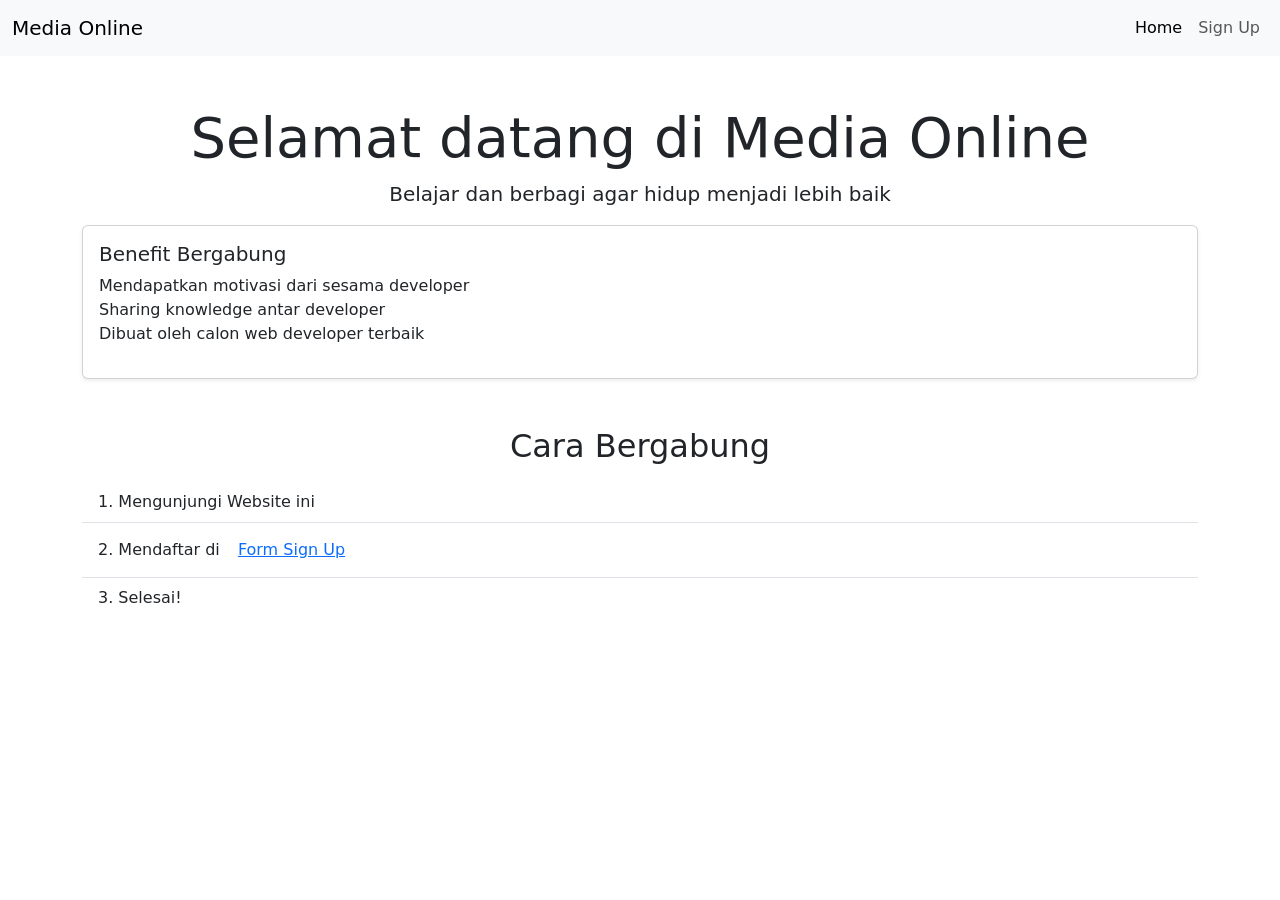
<file: index.html>
<!DOCTYPE html>
<html lang="en">
<head>
    <meta charset="UTF-8">
    <meta name="viewport" content="width=device-width, initial-scale=1.0">
    <title>PROJECT</title>
    <link href="https://cdn.jsdelivr.net/npm/bootstrap@5.3.0-alpha1/dist/css/bootstrap.min.css" rel="stylesheet">
</head>
<body>

    
    <nav class="navbar navbar-expand-lg navbar-light bg-light">
        <div class="container-fluid">
            <a class="navbar-brand" href="#">Media Online</a>
            <button class="navbar-toggler" type="button" data-bs-toggle="collapse" data-bs-target="#navbarNav" aria-controls="navbarNav" aria-expanded="false" aria-label="Toggle navigation">
                <span class="navbar-toggler-icon"></span>
            </button>
            <div class="collapse navbar-collapse" id="navbarNav">
                <ul class="navbar-nav ms-auto">
                    <li class="nav-item">
                        <a class="nav-link active" href="#">Home</a>
                    </li>
                    <li class="nav-item">
                        <a class="nav-link" href="form.html">Sign Up</a>
                    </li>
                </ul>
            </div>
        </div>
    </nav>

    <div class="container mt-5">
        
        <div class="text-center">
            <h1 class="display-4">Selamat datang di Media Online</h1>
            <p class="lead">Belajar dan berbagi agar hidup menjadi lebih baik</p>
        </div>

        <div class="card mb-4 shadow-sm">
            <div class="card-body">
                <h5 class="card-title">Benefit Bergabung</h5>
                <ul class="list-unstyled">
                    <li><i class="bi bi-check-circle"></i> Mendapatkan motivasi dari sesama developer</li>
                    <li><i class="bi bi-check-circle"></i> Sharing knowledge antar developer</li>
                    <li><i class="bi bi-check-circle"></i> Dibuat oleh calon web developer terbaik</li>
                </ul>
            </div>
        </div>

        <h2 class="mt-5 text-center">Cara Bergabung</h2>
        <ul class="list-group list-group-flush mt-3">
            <li class="list-group-item">1. Mengunjungi Website ini</li>
            <li class="list-group-item">2. Mendaftar di <a href="form.html" class="btn btn-link">Form Sign Up</a></li>
            <li class="list-group-item">3. Selesai!</li>
        </ul>
        

        
    </div>
    <script src="https://cdn.jsdelivr.net/npm/@popperjs/core@2.11.6/dist/umd/popper.min.js"></script>
    <script src="https://cdn.jsdelivr.net/npm/bootstrap@5.3.0-alpha1/dist/js/bootstrap.min.js"></script>
</body>
</html>
</file>
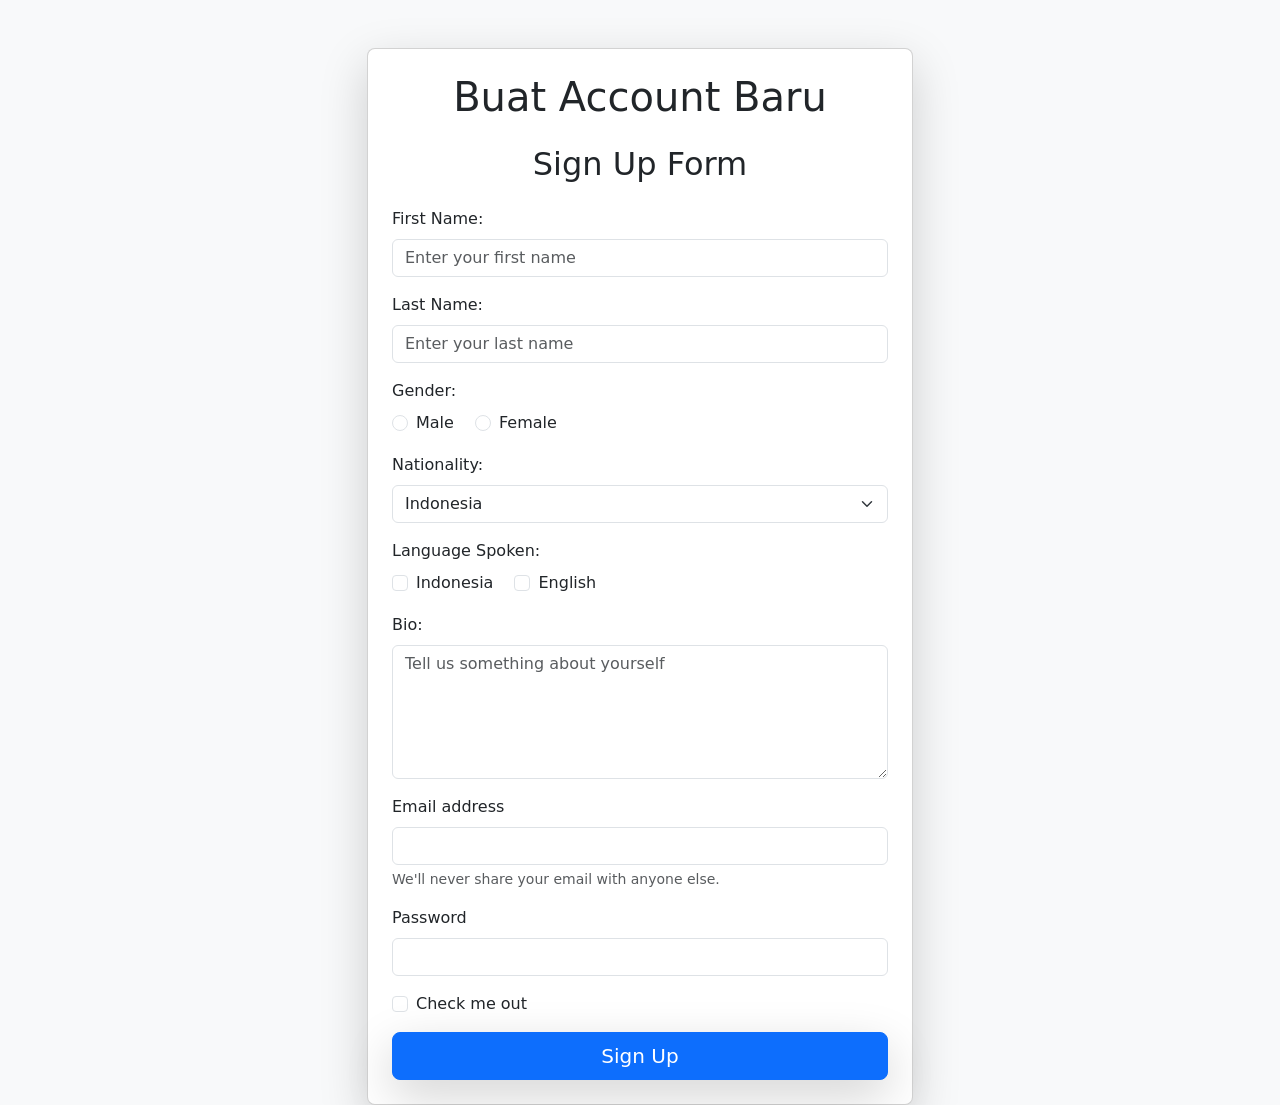
<file: form.html>
<!DOCTYPE html>
<html lang="en">
<head>
    <meta charset="UTF-8">
    <meta name="viewport" content="width=device-width, initial-scale=1.0">
    <title>Isi</title>

    <link href="https://cdn.jsdelivr.net/npm/bootstrap@5.3.0-alpha1/dist/css/bootstrap.min.css" rel="stylesheet">
   
</head>
<body class="bg-light">
  
    <div class="container mt-5">
        <div class="row justify-content-center">
            <div class="col-md-8 col-lg-6">

                <div class="card shadow-lg rounded-3">
                    <div class="card-body p-4">
                        <h1 class="text-center mb-4">Buat Account Baru</h1>
                        <h2 class="text-center mb-4">Sign Up Form</h2>
                        
                        <form>
                            <div class="mb-3">
                                <label for="firstName" class="form-label">First Name:</label>
                                <input type="text" class="form-control" id="firstName" placeholder="Enter your first name" required>
                            </div>
                            
                            <div class="mb-3">
                                <label for="lastName" class="form-label">Last Name:</label>
                                <input type="text" class="form-control" id="lastName" placeholder="Enter your last name" required>
                            </div>
                            
                            <div class="mb-3">
                                <label class="form-label">Gender:</label><br>
                                <div class="form-check form-check-inline">
                                    <input type="radio" name="gender" value="male" id="male" class="form-check-input">
                                    <label for="male" class="form-check-label"><i class="fas fa-male"></i> Male</label>
                                </div>
                                <div class="form-check form-check-inline">
                                    <input type="radio" name="gender" value="female" id="female" class="form-check-input">
                                    <label for="female" class="form-check-label"><i class="fas fa-female"></i> Female</label>
                                </div>
                            </div>
                            
                            <div class="mb-3">
                                <label for="nationality" class="form-label">Nationality:</label>
                                <select name="nationality" class="form-select" id="nationality" required>
                                    <option value="indonesia">Indonesia</option>
                                    <option value="malaysia">Malaysia</option>
                                    <option value="singapore">Singapore</option>
                                    <option value="other">Other</option>
                                </select>
                            </div>
                            
                            <div class="mb-3">
                                <label class="form-label">Language Spoken:</label><br>
                                <div class="form-check form-check-inline">
                                    <input type="checkbox" value="indonesia" id="indonesia" class="form-check-input">
                                    <label for="indonesia" class="form-check-label"><i class="bs-primary"></i> Indonesia</label>
                                </div>
                                <div class="form-check form-check-inline">
                                    <input type="checkbox" value="english" id="english" class="form-check-input">
                                    <label for="english" class="form-check-label"><i class=""></i> English</label>
                                </div>
                            </div>
                            
                            <div class="mb-3">
                                <label for="bio" class="form-label">Bio:</label>
                                <textarea name="bio" id="bio" class="form-control" rows="5" placeholder="Tell us something about yourself" required></textarea>
                            </div>
                            <form>
                              <div class="mb-3">
                                <label for="exampleInputEmail1" class="form-label">Email address</label>
                                <input type="email" class="form-control" id="exampleInputEmail1" aria-describedby="emailHelp">
                                <div id="emailHelp" class="form-text">We'll never share your email with anyone else.</div>
                              </div>
                              <div class="mb-3">
                                <label for="exampleInputPassword1" class="form-label">Password</label>
                                <input type="password" class="form-control" id="exampleInputPassword1">
                              </div>
                              <div class="mb-3 form-check">
                                <input type="checkbox" class="form-check-input" id="exampleCheck1">
                                <label class="form-check-label" for="exampleCheck1">Check me out</label>
                              </div>
                            </form>

                            <div class="text-center">
                                <a href="welcome.html" class="btn btn-primary btn-lg w-100 rounded-3 shadow-lg">Sign Up</a>
                            </div>
                        </form>
                    </div>
                </div>
            </div>
        </div>
    </div>
</file>
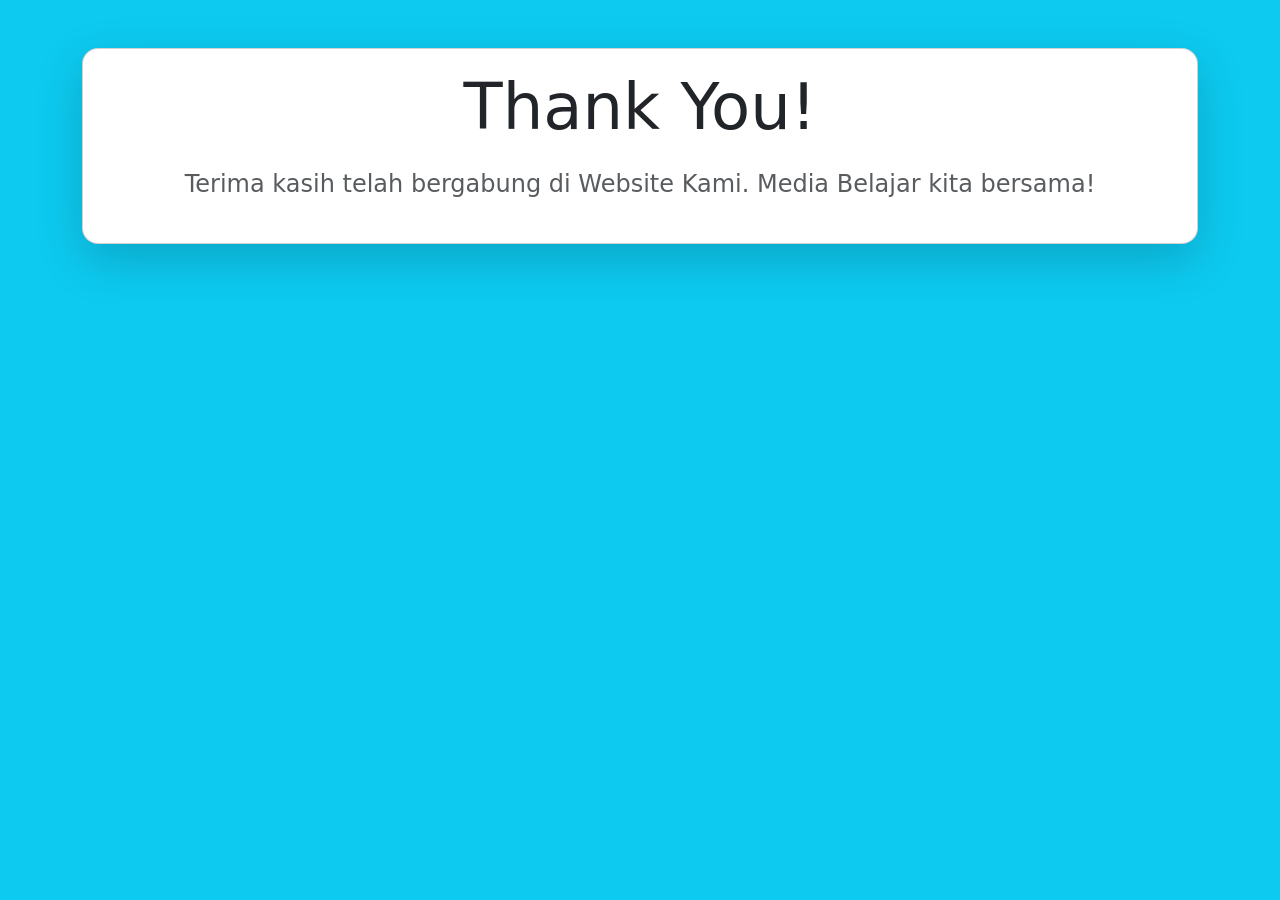
<file: welcome.html>
<!DOCTYPE html>
<html lang="en">
<head>
  <meta charset="UTF-8">
  <meta name="viewport" content="width=device-width, initial-scale=1.0">
  <title>Selamat Datang</title>
  <link href="https://cdn.jsdelivr.net/npm/bootstrap@5.3.0-alpha1/dist/css/bootstrap.min.css" rel="stylesheet">
  
</head>
<body class="bg-info text-white">
  <div class="container justify-content-left align-items-center mt-5">

    <div class="card shadow-lg text-center p-1 rounded-4">
      <div class="card-body">

        <h1 class="display-3 text-dark mb-4">Thank You!</h1>
        <h4 class="text-muted mb-4">Terima kasih telah bergabung di Website Kami. Media Belajar kita bersama!</h4>

        
      </div>
    </div>

  </div>
</body>
</html>
</file>
